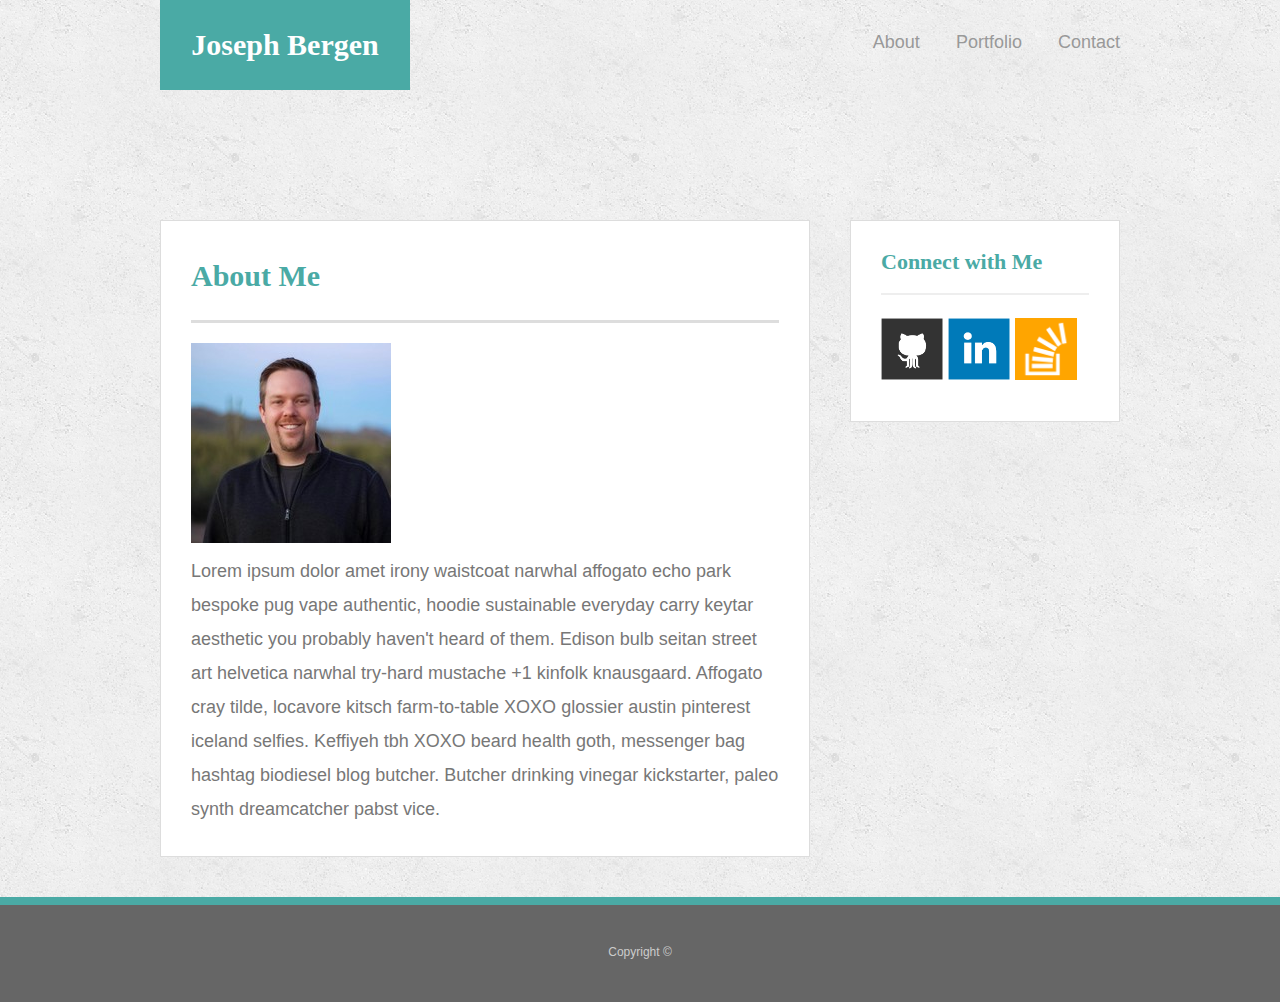
<file: index.html>
<!doctype html>
<html lang="en-us">
<head>
  <meta charset="UTF-8">
  <title>About | Joseph Bergen</title>
  <link rel="stylesheet" type="text/css" href="reset.css">
  <link rel="stylesheet" type="text/css" href="style.css">
  <!-- I would need to be able to utilize media queries thoughout the code but I could not figure out how or where to put them in order to have them work -->
  <!-- Moving forward I will begin to use the tutoring services as I am understanding the concept but am greatly lacking in the execution -->
</head>
<body>
  <header id="Joseph Bergen">
    <div class="container">
      <a href="index.html" id="logo">Joseph Bergen</a>
      <nav>
        <a href="index.html">About</a>
        <a href="portfolio.html">Portfolio</a>
        <a href="contact.html">Contact</a>
      </nav>
    </div>
  </header>
  <div id="main-container" class="container">
    <section class="main-section">
      <h1>About Me</h1>
      <img src="assets/images/profilepic.jpg" class="auth-image" alt="Joseph Bergen">
      <p>Lorem ipsum dolor amet irony waistcoat narwhal affogato echo park bespoke pug vape authentic, hoodie sustainable everyday carry keytar aesthetic you probably haven't heard of them. Edison bulb seitan street art helvetica narwhal try-hard mustache +1 kinfolk knausgaard. Affogato cray tilde, locavore kitsch farm-to-table XOXO glossier austin pinterest iceland selfies. Keffiyeh tbh XOXO beard health goth, messenger bag hashtag biodiesel blog butcher. Butcher drinking vinegar kickstarter, paleo synth dreamcatcher pabst vice.</p>
    </section>
    <section class="sidebar">
      <div id="connect">
        <h2>Connect with Me</h2>
        <a href="#"><img src="assets/images/github-128.png" class="social" alt="GitHub" /></a>
        <a href="#"><img src="assets/images/linkedin-128.png" class="social" alt="LinkedIn" /></a>
        <a href="#"><img src="assets/images/stackoverflow-128.png" class="social" alt="Stack Overflow" /></a>
      </div>
    </section>
  </div>
  <footer>
    <div class="container">
      Copyright &copy; 
    </div>
    
  </footer></footer
</body>

</html>
</file>
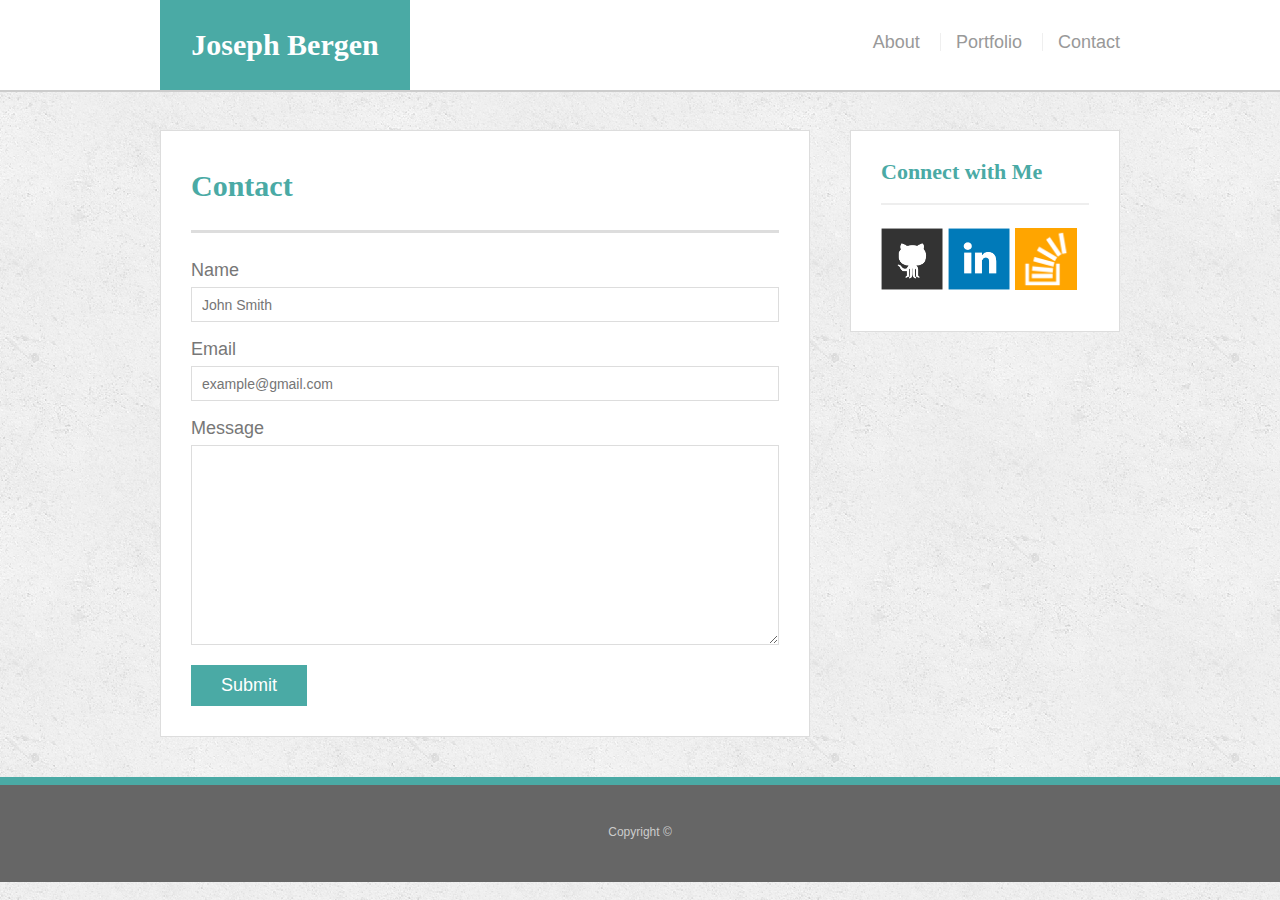
<file: contact.html>
<!doctype html>
<html lang="en-us">
<head>
  <meta charset="UTF-8">
  <title>Contact | Your Name</title>
  <link rel="stylesheet" type="text/css" href="reset.css">
  <link rel="stylesheet" type="text/css" href="style.css">
</head>
<body>
  <header id="masthead">
    <div class="container">
      <a href="index.html" id="logo">Joseph Bergen</a>
      <nav>
        <a href="index.html">About</a>
        <a href="portfolio.html">Portfolio</a>
        <a href="contact.html">Contact</a>
      </nav>
    </div>
  </header>
  <div id="main-container" class="container">
    <section class="main-section">
      <h1>Contact</h1>
      <form id="contact-form">
        <ul>
          <li>
            <label for="name">Name</label>
            <input type="text" id="name" name="name" placeholder="John Smith" required="required">
          </li>
          <li>
            <label for="email">Email</label>
            <input type="email" id="email" name="email" placeholder="example@gmail.com" required="required">
          </li>
          <li>
            <label for="message">Message</label>
            <textarea id="message" name="message" required="required"></textarea>
          </li>
        </ul>
        <input type="submit">
      </form>
    </section>
    <section class="sidebar">
      <div id="connect">
        <h2>Connect with Me</h2>
        <a href="#"><img src="assets/images/github-128.png" class="social" alt="GitHub" /></a>
        <a href="#"><img src="assets/images/linkedin-128.png" class="social" alt="LinkedIn" /></a>
        <a href="#"><img src="assets/images/stackoverflow-128.png" class="social" alt="Stack Overflow" /></a>
      </div>
    </section>
  </div>
  <footer>
    <div class="container">
      Copyright &copy; 
    </div>
  </footer>
</body>
</html>
</file>
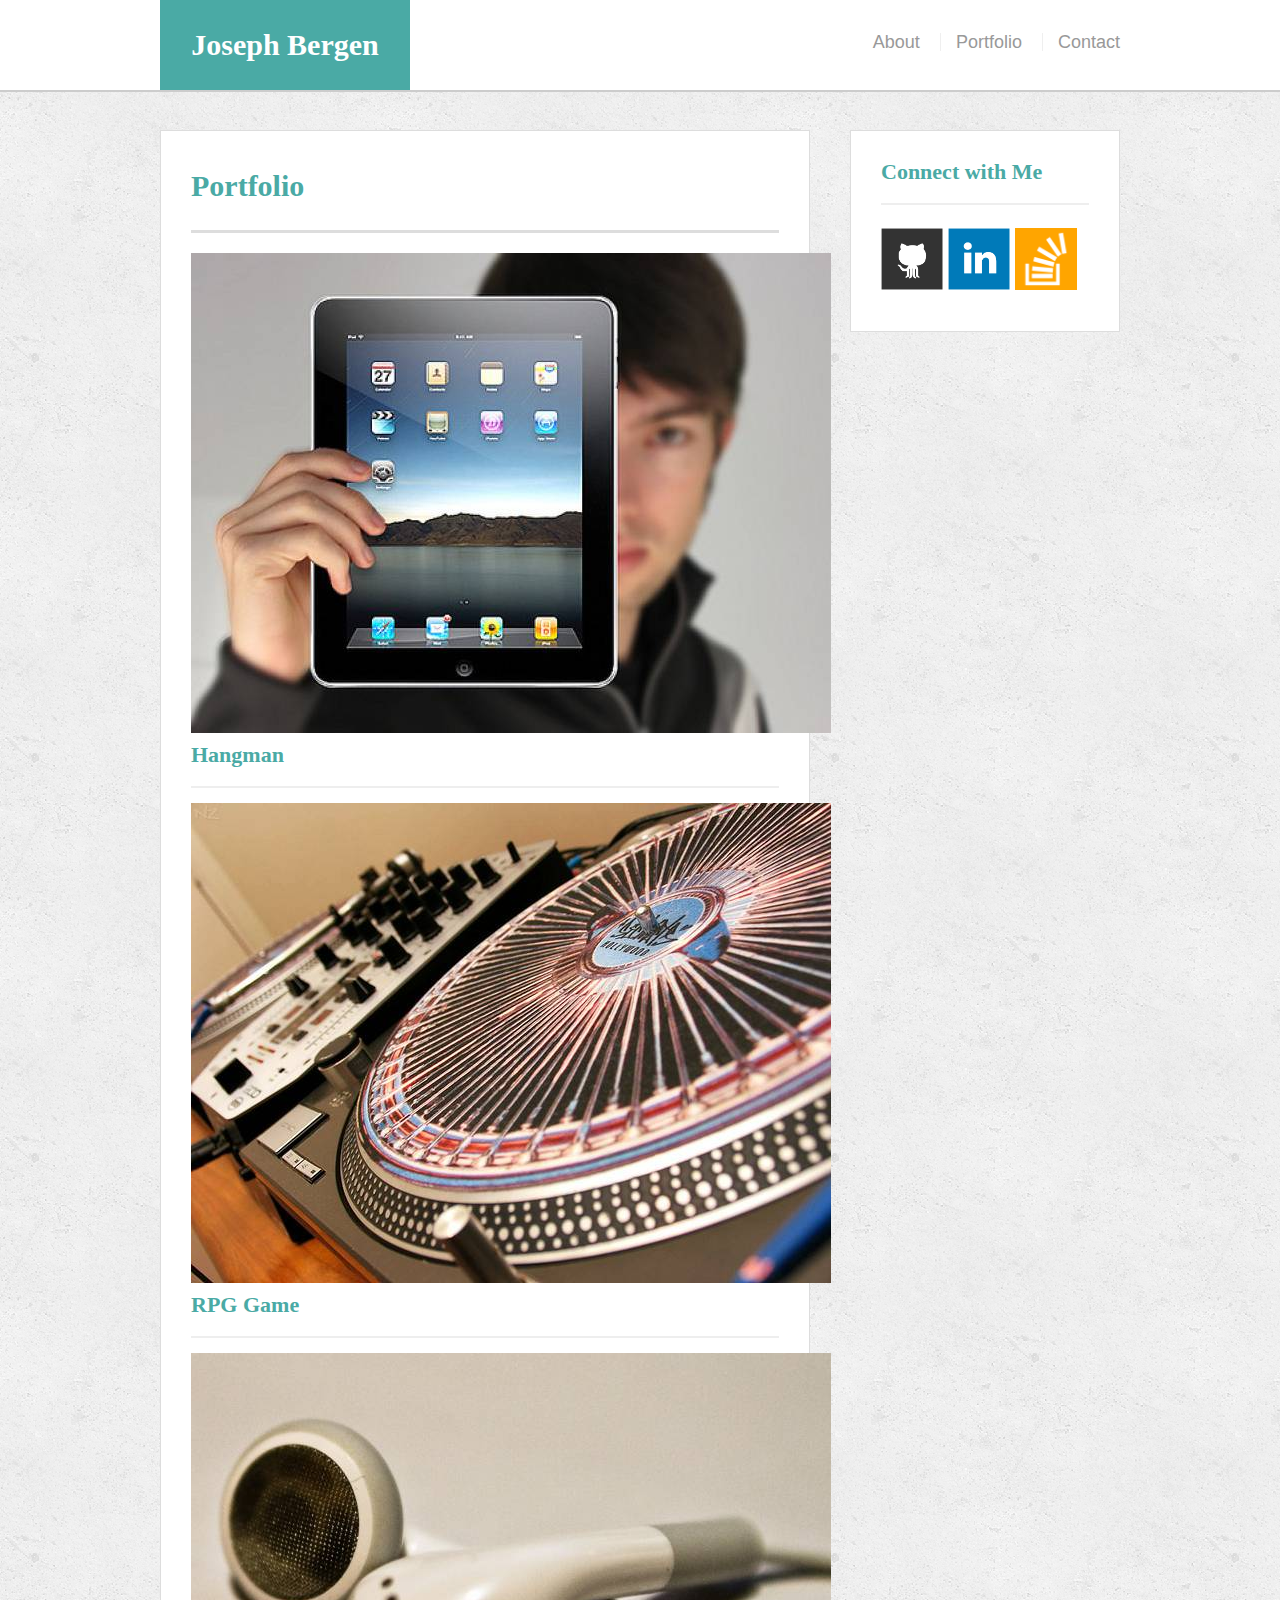
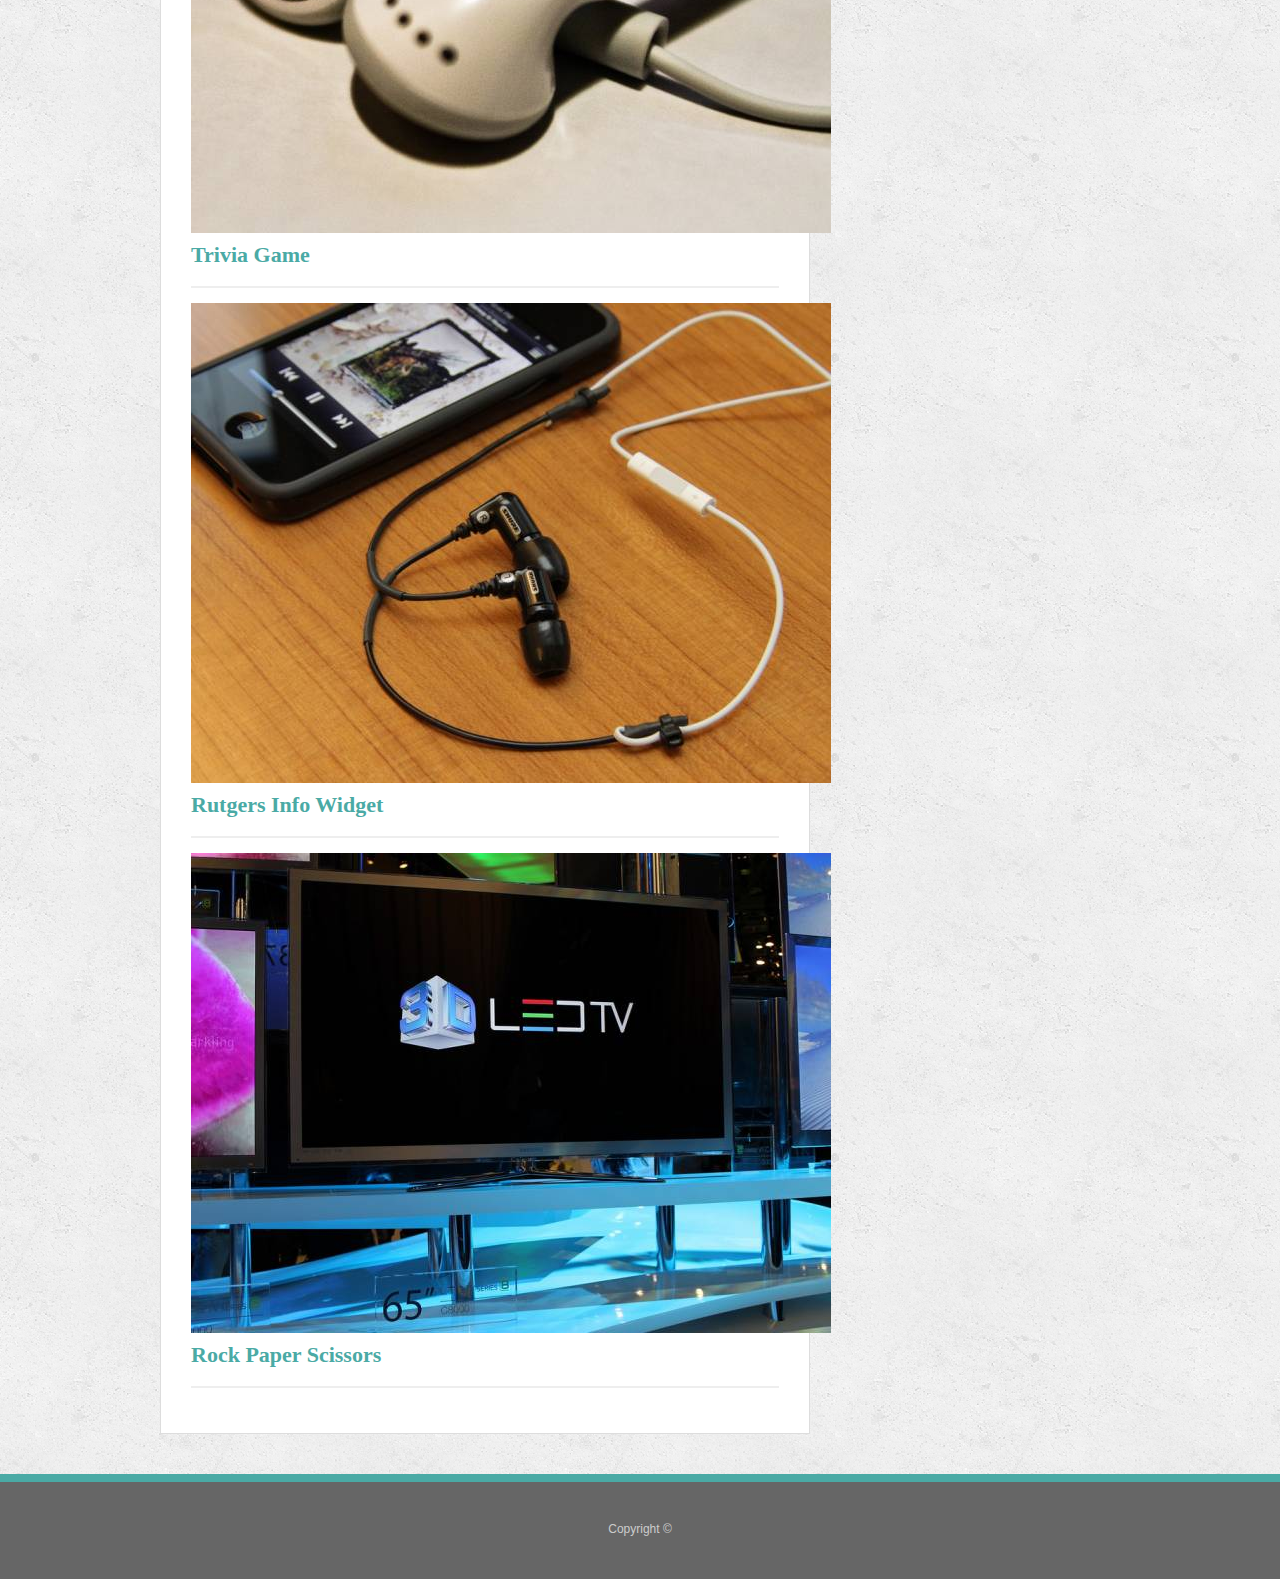
<file: portfolio.html>
<!doctype html>
<html lang="en-us">
<head>
  <meta charset="UTF-8">
  <title>Portfolio | Joseph Bergen</title>
  <link rel="stylesheet" type="text/css" href="reset.css">
  <link rel="stylesheet" type="text/css" href="style.css">
</head>
<body>
  <header id="masthead">
    <div class="container">
      <a href="index.html" id="logo">Joseph Bergen</a>
      <nav>
        <a href="index.html">About</a>
        <a href="portfolio.html">Portfolio</a>
        <a href="contact.html">Contact</a>
      </nav>
    </div>
  </header>
  <div id="main-container" class="container">
    <section class="main-section">
      <h1>Portfolio</h1>
      <div class="work">
        <img src="assets/images/technics-q-c-640-480-1.jpg" alt="hangman">
        <h3>Hangman</h3>
      </div>
      <div class="work">
        <img src="assets/images/technics-q-c-640-480-2.jpg" alt="RPG Game">
        <h3>RPG Game</h3>
      </div>
      <div class="work">
        <img src="assets/images/technics-q-c-640-480-5.jpg" alt="Trivia Game">
        <h3>Trivia Game</h3>
      </div>
      <div class="work">
        <img src="assets/images/technics-q-c-640-480-7.jpg" alt="Rutgers Info Widget">
        <h3>Rutgers Info Widget</h3>
      </div>
      <div class="work">
        <img src="assets/images/technics-q-c-640-480-9.jpg" alt="Rock Paper Scissors">
        <h3>Rock Paper Scissors</h3>
      </div>
    </section>
    <section class="sidebar">
      <div id="connect">
        <h2>Connect with Me</h2>
        <a href="#"><img src="assets/images/github-128.png" class="social" alt="GitHub" /></a>
        <a href="#"><img src="assets/images/linkedin-128.png" class="social" alt="LinkedIn" /></a>
        <a href="#"><img src="assets/images/stackoverflow-128.png" class="social" alt="Stack Overflow" /></a>
      </div>
    </section>
  </div>
  <footer>
    <div class="container">
      Copyright &copy; 
    </div>
  </footer>
</body>
</html>
</file>
<file: style.css>
body {
  font-family: Arial, "Helvetica Neue", Helvetica, sans-serif;
  font-size: 18px;
  line-height: 34px;
  color: #777;
  background: url("assets/images/concrete_seamless.png");
}
* {
  box-sizing: border-box;
  margin: 0;
}
/* sticky footer styling */
/* https://css-tricks.com/snippets/css/sticky-footer/ */
html,
body {
  height: 100%;
}
.wrapper {
  height: auto !important;
  height: 100%;
  min-height: 100%;
  margin: 0 auto -105px;
}
footer,
.push {
  height: 105px;
}
/* end sticky footer styling */
/* start hover styling */
#logo:hover,
input[type=submit]:hover {
  background: #5e7f7e;
}
nav a:hover {
  color: #5e7f7e;
}
.social:hover {
  cursor: pointer;
  opacity: 0.8;
}
/* end hover styling */
/* general styling */
.container {
  width: 100%;
  max-width: 960px;
  margin: 0 auto;
  clear: both;
}
h1,
h2,
h3,
p {
  margin-bottom: 20px;
}
p:last-child {
  margin-bottom: 0;
}
h1,
h2,
h3 {
  font-family: Georgia, Times, "Times New Roman", serif;
  font-weight: 700;
  color: #4aaaa5;
}
h1 {
  padding-bottom: 20px;
  font-size: 30px;
  line-height: 49px;
  border-bottom: 3px solid #ddd;
}
h2,
h3 {
  font-size: 22px;
}
/* header */
#masthead {
  position: fixed;
  z-index: 99;
  width: 100%;
  margin: 0 0 30px;
  overflow: auto;
  color: #fff;
  background: #fff;
  border-bottom: 2px solid #ccc;
}
#logo {
  float: left;
  width: 250px;
  height: 90px;
  font-family: Georgia, Times, "Times New Roman", serif;
  font-size: 30px;
  font-weight: 700;
  line-height: 90px;
  color: #fff;
  text-align: center;
  text-decoration: none;
  background: #4aaaa5;
}
nav {
  float: right;
  margin-top: 25px;
}
nav a {
  display: inline-block;
  padding-left: 15px;
  margin-left: 15px;
  line-height: 18px;
  color: #999;
  text-decoration: none;
  border-left: 1px solid #efefef;
}
nav a:first-child {
  border-left: 0 none;
}
/* footer */
footer {
  padding: 30px 0;
  clear: both;
  font-size: 12px;
  color: #fff;
  color: #ccc;
  text-align: center;
  background: #666;
  border-top: 8px solid #4aaaa5;
}
/* sidebar */
.sidebar {
  float: right;
  width: 100%;
  max-width: 270px;
  padding: 30px;
  margin-bottom: 20px;
  background: #fff;
  border: 1px solid #ddd;
}
h3,
.sidebar h2 {
  padding-bottom: 20px;
  margin-bottom: 15px;
  line-height: 22px;
  border-bottom: 2px solid #eee;
}
.social {
  width: 62px;
  height: 62px;
  margin-top: 8px;
  margin-right: 5px;
}
.social:last-child {
  margin-right: 0;
}
/* main */
#main-container {
  padding-top: 130px;
}
.main-section {
  float: left;
  width: 100%;
  max-width: 650px;
  padding: 30px;
  margin: 0 0 40px;
  background: #fff;
  border: 1px solid #ddd;
}
/* contact page */
#contact-form ul {
  margin-bottom: 20px;
}
#contact-form li {
  margin-bottom: 10px;
}
label,
input[type=text],
input[type=email],
textarea {
  display: block;
  width: 100%;
}
input[type=text],
input[type=email],
textarea {
  height: 35px;
  padding: 0 10px;
  font-size: 14px;
  border: 1px solid #ddd;
}
textarea {
  height: 200px;
}
input[type=submit] {
  padding: 10px 30px;
  font-size: 18px;
  color: #fff;
  cursor: pointer;
  background: #4aaaa5;
  border: 0 none;
}
</file>
